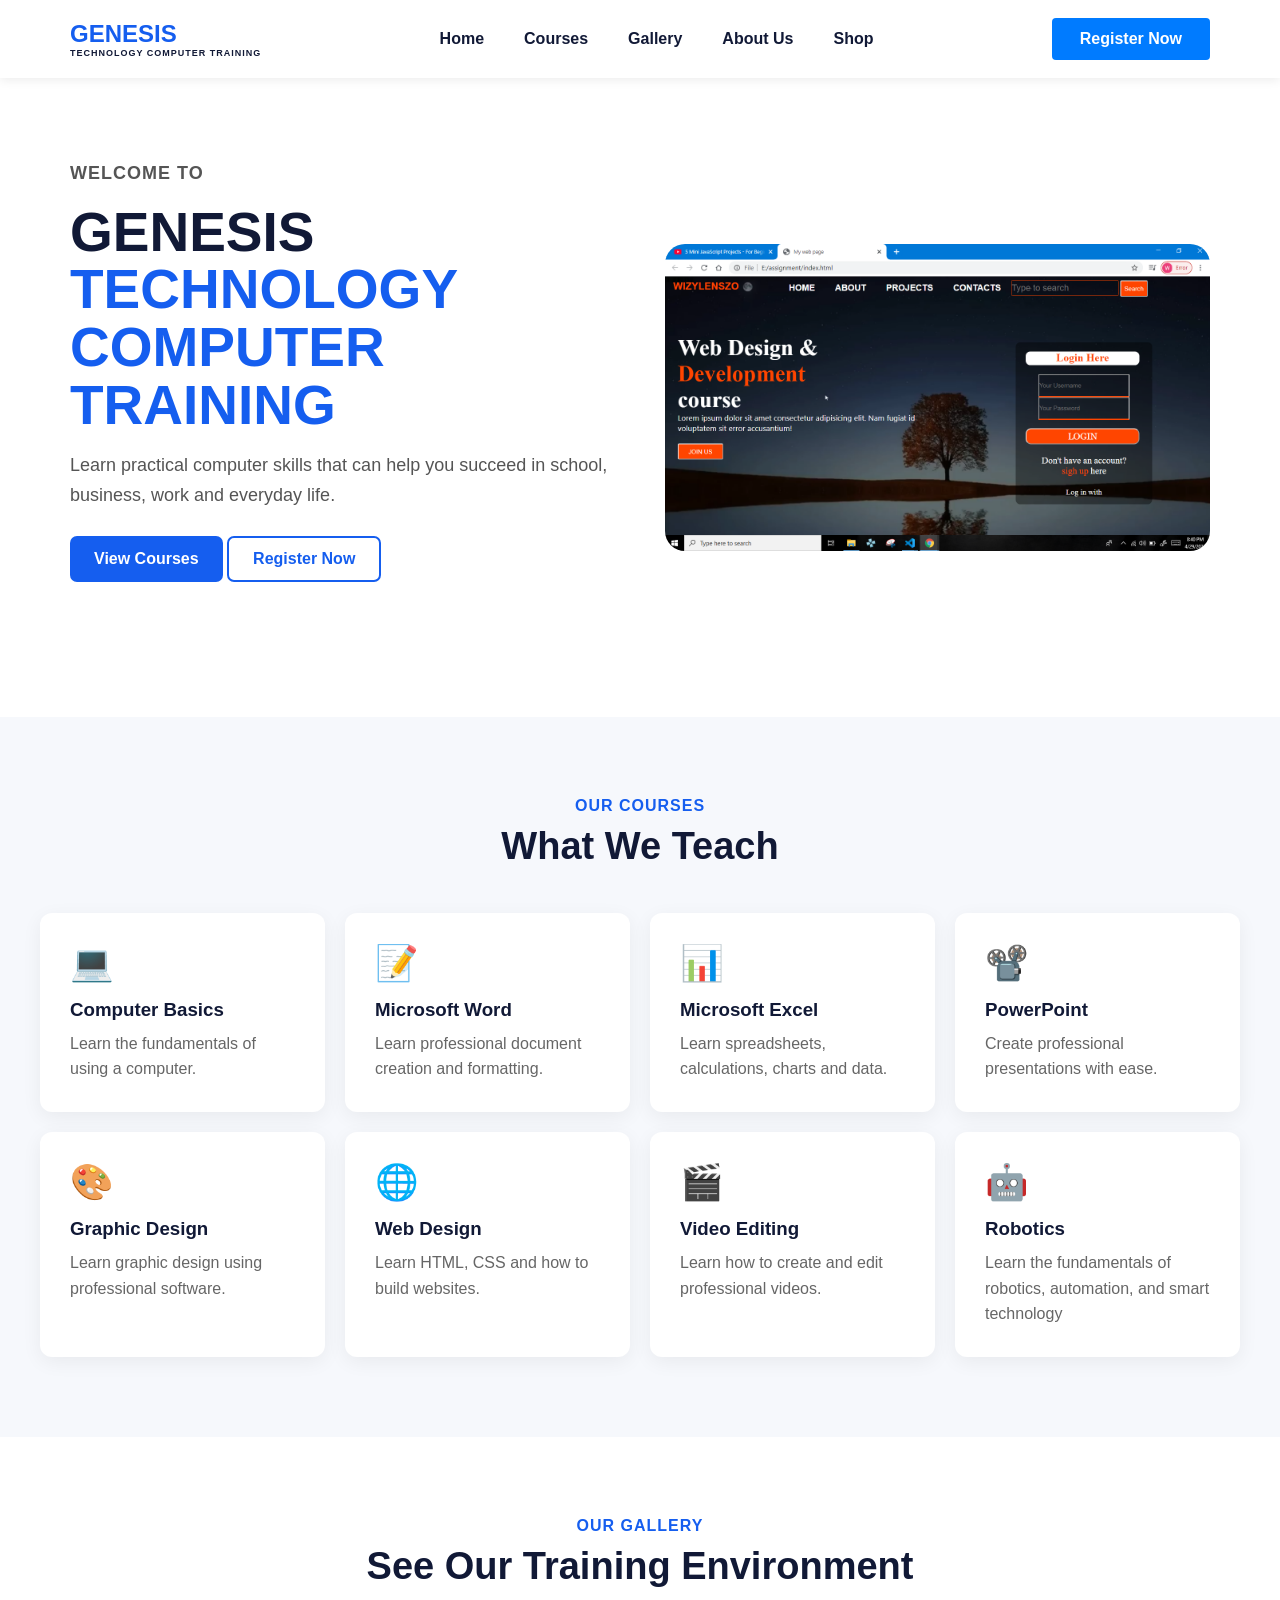
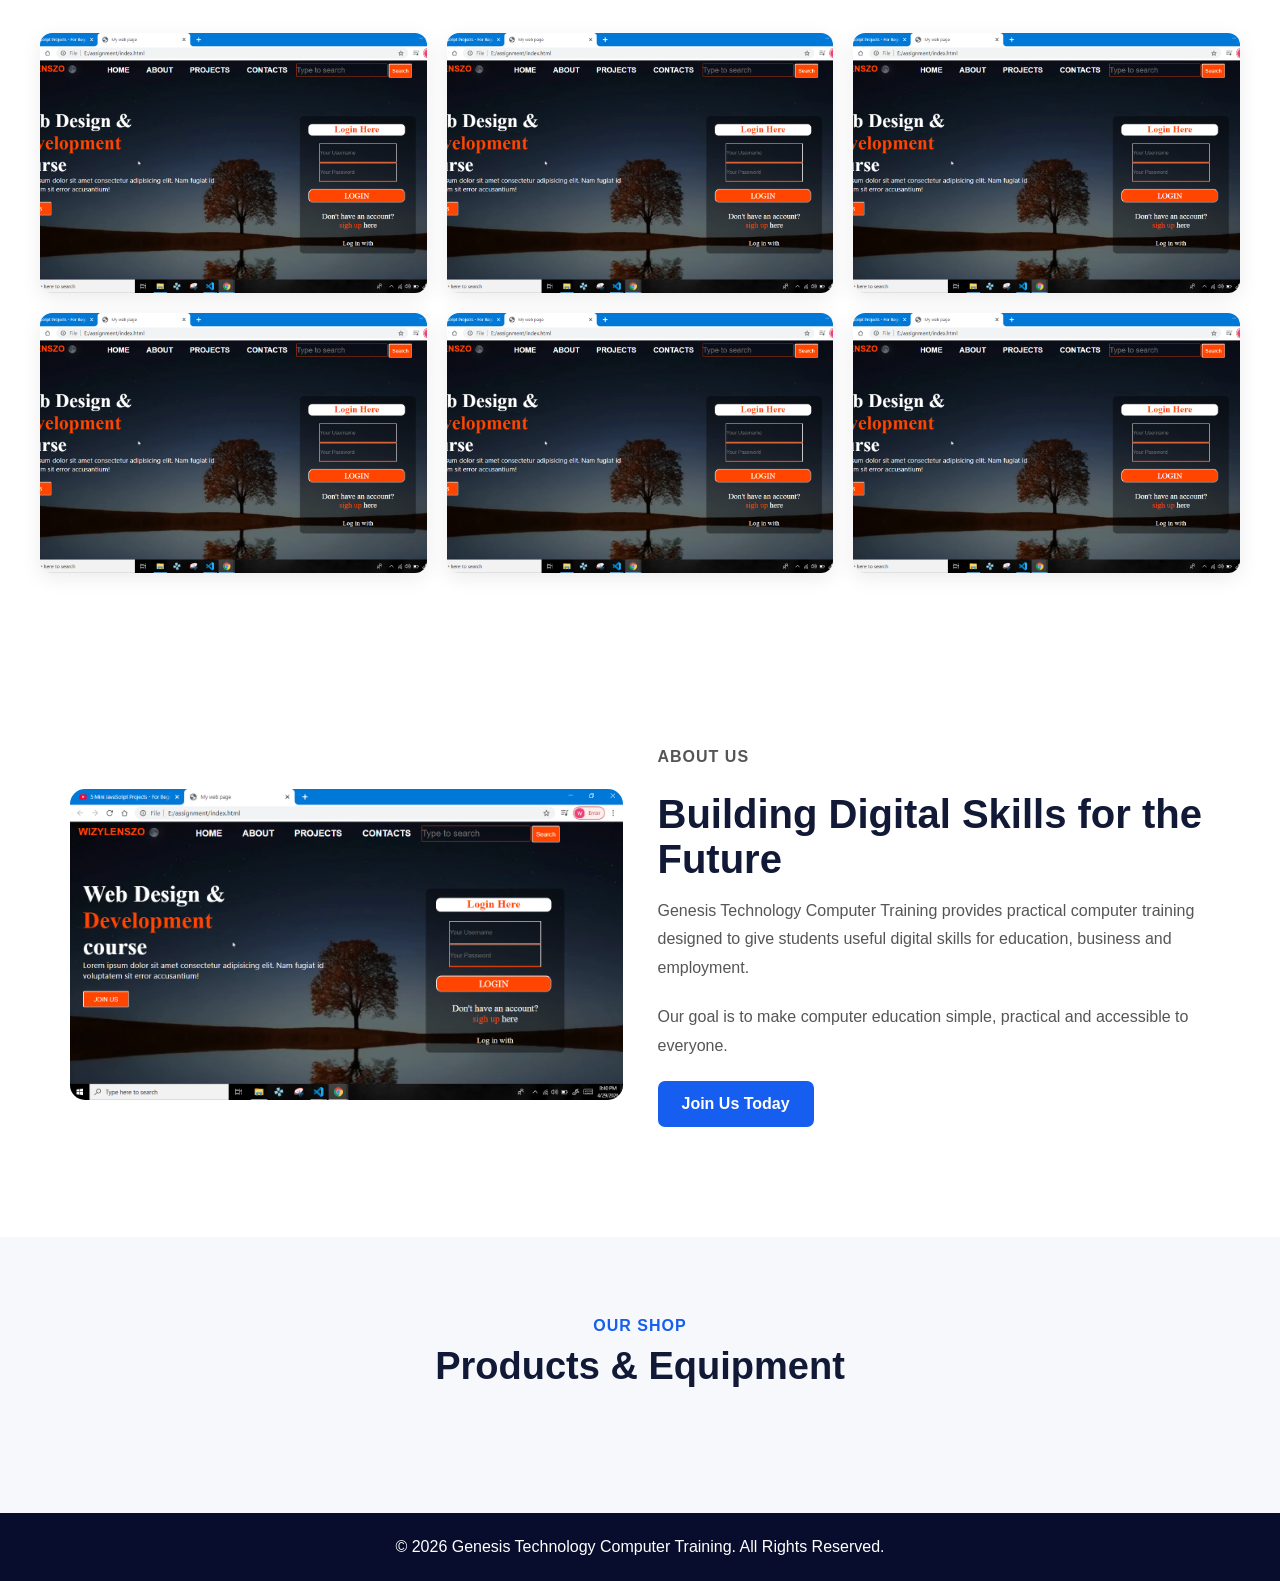
<file: index.html>
<!DOCTYPE html>
<html lang="en">
<head>
    <meta charset="UTF-8">
    <meta name="viewport" content="width=device-width, initial-scale=1.0">

    <title>Genesis Technology Computer Training</title>

    <link rel="stylesheet" href="style.css">
</head>

<body>

    <!-- Navigation -->
    <header>
        <nav class="navbar">

            <div class="logo">
                <span>GENESIS</span>
                <small>TECHNOLOGY COMPUTER TRAINING</small>
            </div>

            <ul class="nav-links">
                <li><a href="#home">Home</a></li>
                <li><a href="#courses">Courses</a></li>
                <li><a href="#gallery">Gallery</a></li>
                <li><a href="#about">About Us</a></li>
                <li><a href="#shop">Shop</a></li>
            </ul>

            <a href="register.html" class="nav-button">Register Now</a>

        </nav>
    </header>


    <!-- Hero Section -->
    <section class="hero" id="home">

        <div class="hero-content">

            <p class="welcome">WELCOME TO</p>

            <h1>
                GENESIS
                <span>TECHNOLOGY COMPUTER TRAINING</span>
            </h1>

            <p>
                Learn practical computer skills that can help you
                succeed in school, business, work and everyday life.
            </p>

            <div class="hero-buttons">
                <a href="#courses" class="primary-btn">View Courses</a>
                <a href="register.html" class="secondary-btn">Register Now</a>
            </div>

        </div>

        <div class="hero-image">
            <img src="Capture.PNG" alt="Students learning computer skills">
        </div>

    </section>


    <!-- Courses -->
    <section class="courses" id="courses">

        <div class="section-title">
            <p>OUR COURSES</p>
            <h2>What We Teach</h2>
        </div>

        <div class="course-container">

            <div class="course-card">
                <div class="icon">💻</div>
                <h3>Computer Basics</h3>
                <p>Learn the fundamentals of using a computer.</p>
            </div>

            <div class="course-card">
                <div class="icon">📝</div>
                <h3>Microsoft Word</h3>
                <p>Learn professional document creation and formatting.</p>
            </div>

            <div class="course-card">
                <div class="icon">📊</div>
                <h3>Microsoft Excel</h3>
                <p>Learn spreadsheets, calculations, charts and data.</p>
            </div>

            <div class="course-card">
                <div class="icon">📽️</div>
                <h3>PowerPoint</h3>
                <p>Create professional presentations with ease.</p>
            </div>

            <div class="course-card">
                <div class="icon">🎨</div>
                <h3>Graphic Design</h3>
                <p>Learn graphic design using professional software.</p>
            </div>

            <div class="course-card">
                <div class="icon">🌐</div>
                <h3>Web Design</h3>
                <p>Learn HTML, CSS and how to build websites.</p>
            </div>

            <div class="course-card">
                <div class="icon">🎬</div>
                <h3>Video Editing</h3>
                <p>Learn how to create and edit professional videos.</p>
            </div>

            <div class="course-card">
                <div class="icon">🤖</div>
                <h3>Robotics</h3>
                <p>Learn the fundamentals of robotics, automation, and smart technology</p>
            </div>

        </div>

    </section>

    <!-- ================================
     GALLERY SECTION
================================ -->

<section class="gallery" id="gallery">

    <div class="section-title">
        <p>OUR GALLERY</p>
        <h2>See Our Training Environment</h2>
    </div>

    <div class="gallery-container">

        <div class="gallery-item">
            <img src="Capture.PNG" alt="Computer training">
        </div>

        <div class="gallery-item">
            <img src="Capture.PNG" alt="Students learning">
        </div>

        <div class="gallery-item">
            <img src="Capture.PNG" alt="Training classroom">
        </div>

        <div class="gallery-item">
            <img src="Capture.PNG" alt="Students working together">
        </div>

        <div class="gallery-item">
            <img src="Capture.PNG" alt="Students studying">
        </div>

        <div class="gallery-item">
            <img src="Capture.PNG" alt="Technology training">
        </div>

    </div>

</section>
    <!-- About -->
    <section class="about" id="about">

        <div class="about-image">
            <img src="Capture.PNG" alt="Computer training class">
        </div>

        <div class="about-content">

            <p class="section-label">ABOUT US</p>

            <h2>Building Digital Skills for the Future</h2>

            <p>
                Genesis Technology Computer Training provides practical
                computer training designed to give students useful digital
                skills for education, business and employment.
            </p>

            <p>
                Our goal is to make computer education simple, practical
                and accessible to everyone.
            </p>

            <a href="register.html" class="primary-btn">Join Us Today</a>

        </div>

    </section>


    <!-- ================================
     SHOP SECTION
================================ -->

<section class="shop" id="shop">

    <div class="section-title">
        <p>OUR SHOP</p>
        <h2>Products & Equipment</h2>
    </div>

    <div class="shop-container" id="shop-container">

        <!-- Products will be added here later -->

    </div>

</section>


    <!-- Footer -->
    <footer>

        <p>
            © 2026 Genesis Technology Computer Training.
            All Rights Reserved.
        </p>

    </footer>


    <script src="index.js"></script>

</body>
</html>
</file>
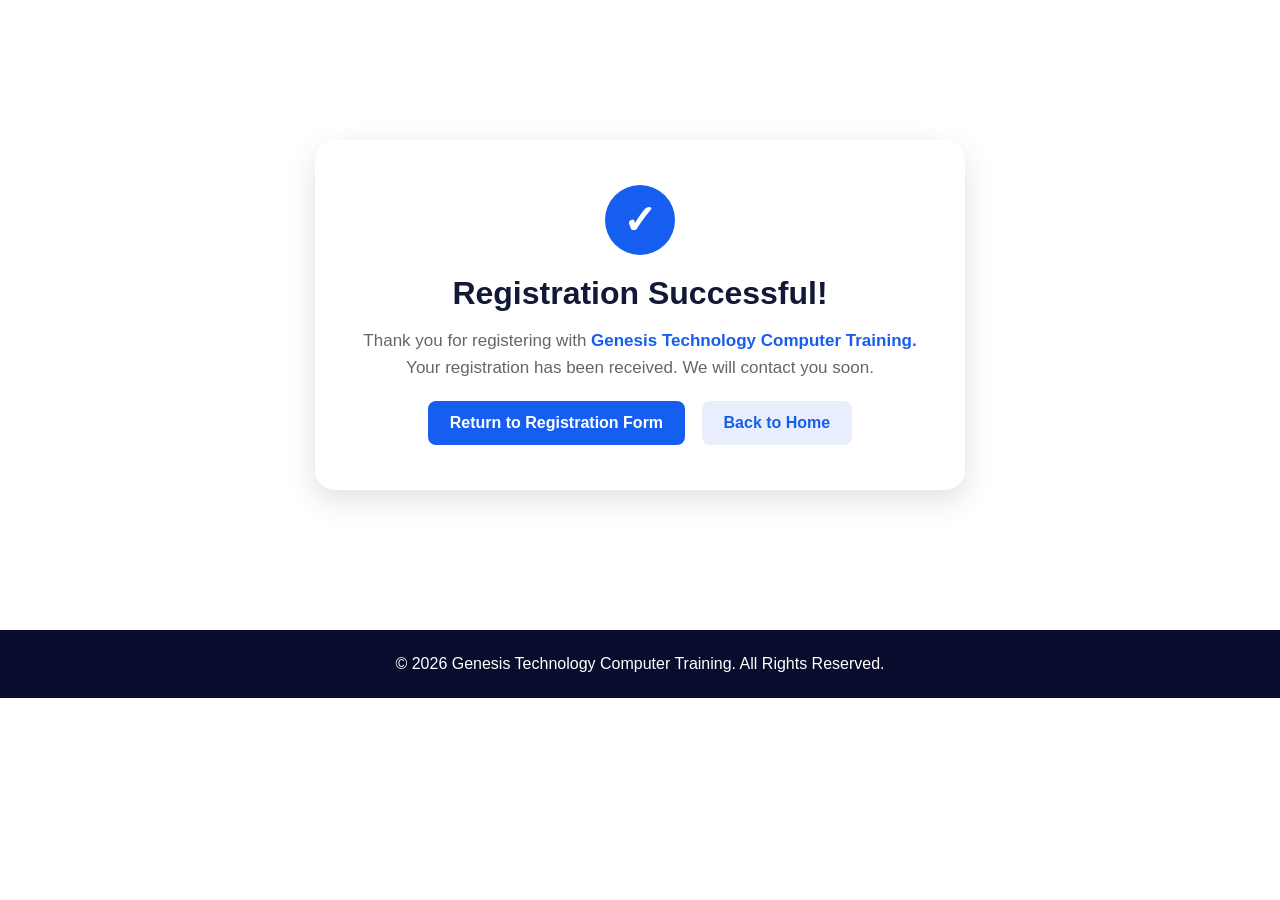
<file: success.html>
<!DOCTYPE html>
<html lang="en">

<head>
    <meta charset="UTF-8">
    <meta name="viewport" content="width=device-width, initial-scale=1.0">

    <title>Registration Successful | Genesis Technology</title>

    <link rel="stylesheet" href="style.css">
    <link rel="stylesheet" href="register.css">
</head>

<body>

    <main class="success-page">

        <div class="success-message">

            <div class="success-icon">
                ✓
            </div>

            <h1>Registration Successful!</h1>

            <p>
                Thank you for registering with
                <strong>Genesis Technology Computer Training.</strong>
            </p>

            <p>
                Your registration has been received.
                We will contact you soon.
            </p>

            <a href="register.html" class="return-button">
                Return to Registration Form
            </a>

            <a href="index.html" class="home-button">
                Back to Home
            </a>

        </div>

    </main>

    <footer>
        <p>
            © 2026 Genesis Technology Computer Training.
            All Rights Reserved.
        </p>
    </footer>

</body>

</html>
</file>
<file: style.css>
/* ================================
   GENERAL
================================ */
* {
    margin: 0;
    padding: 0;
    box-sizing: border-box;
}
html {
    scroll-behavior: smooth;
}
body {
    font-family: Arial, sans-serif;
    color: #111936;
    background: #ffffff;
    overflow-x: hidden;
}
img {
    max-width: 100%;
    height: auto;
}
/* ================================
   NAVIGATION
================================ */
header {
    background: #ffffff;
    box-shadow: 0 2px 10px rgba(0, 0, 0, 0.08);
    position: sticky;
    top: 0;
    z-index: 1000;
}
.navbar {
    width: 100%;
    max-width: 1200px;
    margin: auto;
    padding: 18px 30px;
    display: flex;
    align-items: center;
    justify-content: space-between;
    gap: 20px;
}
/* LOGO */
.logo {
    font-size: 24px;
    font-weight: bold;
    white-space: nowrap;
}
.logo span {
    color: #155eef;
}
.logo small {
    display: block;
    font-size: 9px;
    letter-spacing: 1px;
    color: #111936;
}
/* NAVIGATION LINKS */
.nav-links {
    display: flex;
    align-items: center;
    justify-content: center;
    list-style: none;
    gap: 10px;
    margin: 0;
    padding: 0;
}
.nav-links li {
    position: relative;
}
.nav-links a {
    display: block;
    position: relative;
    padding: 10px 15px;
    color: #111936;
    text-decoration: none;
    font-weight: 600;
    white-space: nowrap;
}
/* REGISTER BUTTON */
.nav-button {
    display: inline-block;
    padding: 12px 28px;
    background: #007bff;
    color: white;
    text-decoration: none;
    font-size: 16px;
    font-weight: 600;
    border-radius: 4px;
    white-space: nowrap;
}
/* BOTTOM BORDER */
.nav-links a::after {
    content: "";
    position: absolute;
    left: 0;
    bottom: 0;
    width: 0;
    height: 2px;
    background: #155eef;
    transition: width 0.3s ease;
}
/* HOVER */
.nav-links a:hover {
    color: #155eef;
}
.nav-links a:hover::after {
    width: 100%;
}
/* ACTIVE PAGE */
.nav-links a.active {
    color: #155eef;
}
.nav-links a.active::after {
    width: 100%;
}
/* ================================
   HERO SECTION
================================ */
.hero {
    width: 100%;
    max-width: 1200px;
    margin: auto;
    padding: 80px 30px;
    display: flex;
    align-items: center;
    gap: 50px;
}
.hero-content {
    flex: 1;
    min-width: 0;
}
.welcome {
    color: #155eef;
    font-weight: bold;
    letter-spacing: 1px;
}
.hero h1 {
    font-size: 55px;
    line-height: 1.05;
    margin: 15px 0;
}
.hero h1 span {
    display: block;
    color: #155eef;
}
.hero-content > p {
    font-size: 18px;
    line-height: 1.7;
    color: #555;
}
.hero-buttons {
    width: 100%;
    flex-direction: column;
    gap: 15px;
    margin-top: 25px;
    margin-bottom: 35px;
}
.primary-btn {
    display: inline-block;
    background: #155eef;
    color: #ffffff;
    padding: 14px 24px;
    border-radius: 7px;
    text-decoration: none;
    font-weight: bold;
    transition: 0.3s ease;
    text-align: center;
    margin-bottom: 20px;
}
.primary-btn:hover {
    background: #ffffff;
    color: #155eef;
    border: 2px solid #155eef;
    padding: 12px 22px;
    transform: translateY(-2px);
}
.secondary-btn {
    display: inline-block;
    border: 2px solid #155eef;
    color: #155eef;
    padding: 12px 24px;
    border-radius: 7px;
    text-decoration: none;
    font-weight: bold;
    transition: 0.3s ease;
    text-align: center;
}
.secondary-btn:hover {
    background: #155eef;
    color: #ffffff;
    transform: translateY(-2px);
}
.hero-image {
    flex: 1;
    min-width: 0;
}
.hero-image img {
    width: 100%;
    display: block;
    border-radius: 20px;
}
/* ================================
   COURSES SECTION
================================ */
.courses {
    padding: 80px 30px;
    background: #f6f8fc;
}
.section-title {
    text-align: center;
    margin-bottom: 45px;
}
.section-title p {
    color: #155eef;
    font-weight: bold;
    letter-spacing: 1px;
}
.section-title h2 {
    font-size: 38px;
    margin-top: 10px;
}
.course-container {
    width: 100%;
    max-width: 1200px;
    margin: auto;
    display: grid;
    grid-template-columns: repeat(4, 1fr);
    gap: 20px;
}
.course-card {
    background: #ffffff;
    padding: 30px;
    border-radius: 12px;
    box-shadow: 0 5px 20px rgba(0, 0, 0, 0.06);
    transition: 0.3s ease;
    min-width: 0;
}
.course-card:hover {
    transform: translateY(-8px);
    box-shadow: 0 10px 25px rgba(0, 0, 0, 0.10);
}
.icon {
    font-size: 35px;
    margin-bottom: 15px;
}
.course-card h3 {
    margin-bottom: 10px;
}
.course-card p {
    color: #666;
    line-height: 1.6;
}
/* ================================
   GALLERY SECTION
================================ */

.gallery {
    padding: 80px 30px;
    background: #ffffff;
}

.gallery-container {
    width: 100%;
    max-width: 1200px;
    margin: auto;

    display: grid;
    grid-template-columns: repeat(3, 1fr);
    gap: 20px;
}

.gallery-item {
    width: 100%;
    height: 260px;

    overflow: hidden;
    border-radius: 12px;

    box-shadow: 0 5px 20px rgba(0, 0, 0, 0.08);
}

.gallery-item img {
    width: 100%;
    height: 100%;

    display: block;

    object-fit: cover;

    transition: transform 0.4s ease;
}

.gallery-item:hover img {
    transform: scale(1.05);
}
/* ================================
   ABOUT SECTION
================================ */
.about {
    width: 100%;
    max-width: 1200px;
    margin: auto;
    padding: 90px 30px;
    display: flex;
    align-items: center;

    gap: 35px;
}
.about-image,
.about-content {
    flex: 1;
    min-width: 0;
}
.about-image img {
    width: 100%;
    display: block;
    border-radius: 15px;
}
.about-content h2 {
    font-size: 40px;
    margin: 15px 0;
}
.about-content p {
    color: #555;
    line-height: 1.8;
    margin-bottom: 20px;
}
.section-label {
    color: #155eef;
    font-weight: bold;
    letter-spacing: 1px;
}
/* ================================
   SHOP SECTION
================================ */

.shop {
    padding: 80px 30px;

    background: #f6f8fc;
}

.shop-container {
    width: 100%;
    max-width: 1200px;

    margin: auto;

    display: grid;

    grid-template-columns: repeat(3, 1fr);

    gap: 25px;
}

.shop-card {
    background: #ffffff;

    border-radius: 12px;

    overflow: hidden;

    box-shadow: 0 5px 20px rgba(0, 0, 0, 0.06);
}

.shop-card img {
    width: 100%;

    height: 230px;

    display: block;

    object-fit: cover;
}

.shop-card-content {
    padding: 22px;
}

.shop-card h3 {
    margin-bottom: 8px;
}

.shop-price {
    color: #155eef;

    font-size: 20px;

    font-weight: bold;

    margin-bottom: 10px;
}

.shop-card p {
    color: #666;

    line-height: 1.6;

    margin-bottom: 18px;
}

.shop-button {
    display: inline-block;
    background: #155eef;
    color: #ffffff;
    padding: 12px 20px;
    border-radius: 7px;
    text-decoration: none;
    font-weight: bold;
}

/* ================================
   FOOTER
================================ */
footer {
    background: #080d2d;
    color: #ffffff;
    text-align: center;
    padding: 25px;
}
footer p {
    margin: 0;
}
/* ================================
   LAPTOP / SMALL DESKTOP
================================ */
@media (max-width: 1100px) {
    .navbar {
        padding: 16px 20px;
    }
    .nav-links {
        gap: 5px;
    }
    .nav-links a {
        padding: 10px 10px;
        font-size: 15px;
    }
    .nav-button {
        padding: 11px 20px;
        font-size: 15px;
    }
    .hero {
        gap: 35px;
    }
    .hero h1 {
        font-size: 48px;
    }
    .course-container {
        grid-template-columns: repeat(3, 1fr);
    }
}
/* ================================
   TABLET
================================ */
@media (max-width: 900px) {
    .navbar {
        flex-wrap: wrap;
        justify-content: center;
        padding: 15px 20px;
    }
    .logo {
        margin-right: auto;
    }
    .nav-button {
        margin-left: auto;
    }
    .nav-links {
        width: 100%;
        justify-content: center;
        flex-wrap: wrap;
        gap: 3px;
        order: 3;
    }
    .nav-links a {
        font-size: 14px;
        padding: 8px 10px;
    }
    /* HERO */
    .hero {
        flex-direction: column;
        text-align: center;
        padding: 70px 25px;
        gap: 40px;
    }
    .hero-content {
        width: 100%;
    }
    .hero h1 {
        font-size: 42px;
    }
    .hero-content > p {
        max-width: 700px;
        margin: auto;
    }
    .hero-buttons {
        justify-content: center;
    }
    .hero-image {
        width: 100%;
        max-width: 700px;
    }
    /* COURSES */
    .courses {
        padding: 70px 25px;
    }
    .course-container {
        grid-template-columns: repeat(2, 1fr);
        gap: 20px;
    }
    /* ABOUT */
    .about {
        flex-direction: column;
        padding: 70px 25px;
        gap: 40px;
        text-align: center;
    }
    .about-image,
    .about-content {
        width: 100%;
        max-width: 700px;
    }
    .about-content h2 {
        font-size: 36px;
    }
    .gallery {
    padding: 70px 25px;
    }
    .gallery-container {
        grid-template-columns: repeat(2, 1fr);
    }
    .shop {
    padding: 70px 25px;
    }
    .shop-container {
        grid-template-columns: repeat(2, 1fr);
    }
}
/* ================================
   MOBILE
================================ */
@media (max-width: 600px) {
    /* NAVIGATION */
    .navbar {
        padding: 14px 15px;
        gap: 12px;
    }
    .logo {
        font-size: 20px;
    }
    .logo small {
        font-size: 7px;
    }
    .nav-button {
        padding: 10px 16px;
        font-size: 14px;
    }
    .nav-links {
        width: 100%;
        display: flex;
        flex-wrap: wrap;
        justify-content: center;
        gap: 0;
    }
    .nav-links a {
        font-size: 13px;
        padding: 8px 9px;
    }
    /* HERO */
    .hero {
        padding: 50px 18px;
        gap: 30px;
    }
    .welcome {
        font-size: 14px;
    }
    .hero h1 {
        font-size: 34px;
        line-height: 1.1;
        margin: 12px 0;
    }
    .hero-content > p {
        font-size: 16px;
        line-height: 1.6;
    }
    /* BUTTONS */
    .hero-buttons {
        width: 100%;
        flex-direction: column;
        gap: 15px;
        margin-top: 25px;
    }
    .primary-btn,
    .secondary-btn {
        width: 100%;
        text-align: center;
        padding: 14px 20px;
    }
    /* HERO IMAGE */
    .hero-image img {
        border-radius: 15px;
    }
    /* COURSES */
    .courses {
        padding: 60px 18px;
    }
    .section-title {
        margin-bottom: 30px;
    }
    .section-title p {
        font-size: 14px;
    }
    .section-title h2 {
        font-size: 30px;
        line-height: 1.2;
    }
    .course-container {
        grid-template-columns: 1fr;
        gap: 18px;
    }
    .course-card {
        padding: 25px;
        width: 100%;
    }
    .course-card h3 {
        font-size: 20px;
    }
    .course-card p {
        font-size: 15px;
    }
    .icon {
        font-size: 32px;
    }
    /* ABOUT */
    .about {
        padding: 60px 18px;
        gap: 30px;
    }
    .about-content h2 {
        font-size: 32px;
        line-height: 1.2;
    }
    .about-content p {
        font-size: 16px;
        line-height: 1.7;
    }
    /* CONTACT */
    .contact {
        padding: 60px 18px;
    }
    .contact h2 {
        font-size: 30px;
    }
    .contact p {
        font-size: 15px;
        line-height: 1.6;
    }
    /* FOOTER */
    footer {
        padding: 22px 15px;
    }
    footer p {
        font-size: 14px;
        line-height: 1.6;
    }
    .gallery {
    padding: 60px 18px;
    }

    .gallery-container {
        grid-template-columns: 1fr;
        gap: 18px;
    }

    .gallery-item {
        height: 230px;
    }
    .shop {
    padding: 60px 18px;
    }
    .shop-container {
    grid-template-columns: 1fr;
    gap: 18px;
    }
    .shop-card img {
        height: 220px;
    }
}
/* ================================
   VERY SMALL PHONES
================================ */
@media (max-width: 400px) {
    .navbar {
        padding: 12px 12px;
    }
    .logo {
        font-size: 18px;
    }
    .logo small {
        font-size: 6px;
    }
    .nav-button {
        padding: 9px 12px;
        font-size: 13px;
    }
    .nav-links a {
        font-size: 12px;
        padding: 7px 6px;
    }
    .hero {
        padding: 45px 15px;
    }
    .hero h1 {
        font-size: 30px;
    }
    .hero-content > p {
        font-size: 15px;
    }
    .courses {
        padding: 50px 15px;
    }
    .section-title h2 {
        font-size: 27px;
    }
    .course-card {
        padding: 22px;
    }
    .about {
        padding: 50px 15px;
    }
    .about-content h2 {
        font-size: 28px;
    }
    .contact {
        padding: 50px 15px;
    }
}
</file>
<file: register.css>
/* REGISTRATION PAGE */

.register-page {
    min-height: 80vh;
    padding: 80px 30px;
    background: #f6f8fc;
}

.register-title {
    text-align: center;
    margin-bottom: 40px;
}

.register-title p:first-child {
    color: #155eef;
    font-weight: bold;
    letter-spacing: 1px;
}

.register-title h1 {
    font-size: 42px;
    margin: 10px 0;
    color: #111936;
}

.register-title p:last-child {
    color: #666;
    font-size: 17px;
}


.registration-form {
    max-width: 700px;
    margin: auto;
    padding: 40px;

    background: white;
    border-radius: 15px;

    box-shadow: 0 10px 35px rgba(0, 0, 0, 0.08);

    display: grid;
    gap: 10px;
}

.registration-form label {
    margin-top: 10px;
    font-weight: 600;
    color: #111936;
}

.registration-form input,
.registration-form select,
.registration-form textarea {
    width: 100%;
    padding: 15px;

    border: 1px solid #d8dce8;
    border-radius: 7px;

    font-size: 16px;
    font-family: inherit;

    outline: none;
}

.registration-form input:focus,
.registration-form select:focus,
.registration-form textarea:focus {
    border-color: #155eef;
}

.registration-form textarea {
    min-height: 120px;
    resize: vertical;
}

.registration-form button {
    margin-top: 20px;

    padding: 16px;

    background: #155eef;
    color: white;

    border: none;
    border-radius: 7px;

    font-size: 17px;
    font-weight: bold;

    cursor: pointer;
}

.registration-form button:hover {
    background: #0d47c7;
}


/* MOBILE */

@media (max-width: 600px) {

    .register-page {
        padding: 50px 20px;
    }

    .register-title h1 {
        font-size: 32px;
    }

    .registration-form {
        padding: 25px 20px;
    }
}

/* FOOTER */

footer {
    background: #080d2d;
    color: white;
    text-align: center;
    padding: 25px;
}
.success-page {
    min-height: 70vh;
    display: flex;
    justify-content: center;
    align-items: center;
    padding: 50px 20px;
}

.success-message {
    display: block;
    max-width: 650px;
    width: 100%;
    padding: 45px 30px;
    background: white;
    border-radius: 20px;
    text-align: center;
    box-shadow: 0 10px 30px rgba(0, 0, 0, 0.12);
}

.success-icon {
    width: 70px;
    height: 70px;
    margin: 0 auto 20px;

    display: flex;
    align-items: center;
    justify-content: center;

    background: #155eef;
    color: white;

    border-radius: 50%;
    font-size: 40px;
    font-weight: bold;
}

.success-message h1 {
    color: #111936;
    font-size: 32px;
    margin-bottom: 15px;
}

.success-message p {
    color: #666;
    font-size: 17px;
    line-height: 1.6;
}

.success-message strong {
    color: #155eef;
}

.return-button,
.home-button {
    display: inline-block;
    margin: 20px 6px 0;
    padding: 13px 22px;

    border-radius: 8px;
    text-decoration: none;
    font-weight: bold;
}

.return-button {
    background: #155eef;
    color: white;
}

.home-button {
    background: #e8eefc;
    color: #155eef;
}

.return-button:hover {
    background: #0d47c7;
}

.home-button:hover {
    background: #d5e0fa;
}
</file>
